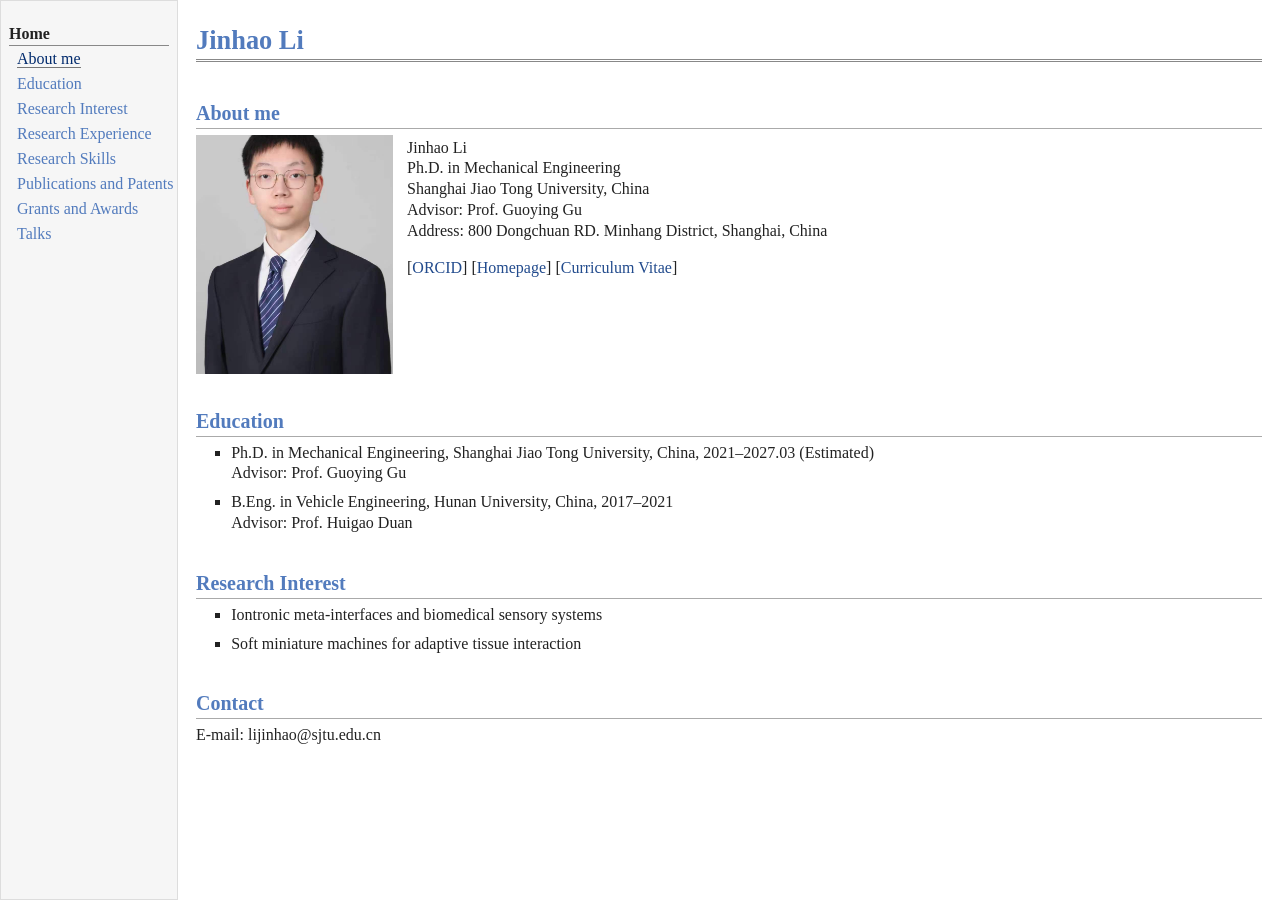
<file: index.html>
<!doctype html>
<html lang="en">
<head>
<meta charset="utf-8">
<meta name="viewport" content="width=device-width, initial-scale=1">
<meta name="description" content="Jinhao Li — academic CV, research experience, skills, publications, patents, awards, and talks.">
<title>Jinhao Li | Jinhao Li</title>
<link rel="stylesheet" href="style.css">
</head>
<body>
<a class="skip" href="#layout-content">Skip to content</a>
<div id="layout">
<nav id="layout-menu" aria-label="CV sections"><div class="menu-category">Home</div><div class="menu-item"><a href="index.html" class="current" aria-current="page">About me</a></div><div class="menu-item"><a href="index.html#education">Education</a></div><div class="menu-item"><a href="index.html#research-interest">Research Interest</a></div><div class="menu-item"><a href="research-experience.html">Research Experience</a></div><div class="menu-item"><a href="research-skills.html">Research Skills</a></div><div class="menu-item"><a href="publications.html">Publications and Patents</a></div><div class="menu-item"><a href="grants-and-awards.html">Grants and Awards</a></div><div class="menu-item"><a href="talks.html">Talks</a></div></nav>
<main id="layout-content">
<div id="toptitle"><h1>Jinhao Li</h1></div>
<h2 id="about-me">About me</h2>
<div class="profile">
<div class="portrait-frame"><img src="portrait.jpg" alt="Portrait of Jinhao Li" width="197" height="239"></div>
<div class="profile-text">
<p>Jinhao Li<br>
Ph.D. in Mechanical Engineering<br>
Shanghai Jiao Tong University, China<br>
Advisor: Prof. Guoying Gu<br>
Address: 800 Dongchuan RD. Minhang District, Shanghai, China</p>
<p>[<a href="https://orcid.org/0009-0001-1535-3664">ORCID</a>]
[<a href="https://softrobotics.sjtu.edu.cn/">Homepage</a>]
[<a href="CV_Jinhao_Li.pdf">Curriculum Vitae</a>]</p>
</div>
</div>
<h2 id="education">Education</h2>
<ul>
<li><p>Ph.D. in Mechanical Engineering, Shanghai Jiao Tong University, China, 2021–2027.03 (Estimated)<br>Advisor: Prof. Guoying Gu</p></li>
<li><p>B.Eng. in Vehicle Engineering, Hunan University, China, 2017–2021<br>Advisor: Prof. Huigao Duan</p></li>
</ul>
<h2 id="research-interest">Research Interest</h2>
<ul>
<li><p>Iontronic meta-interfaces and biomedical sensory systems</p></li>
<li><p>Soft miniature machines for adaptive tissue interaction</p></li>
</ul>
<h2>Contact</h2>
<p>E-mail: lijinhao@sjtu.edu.cn</p>

</main>
</div>
</body>
</html>
</file>
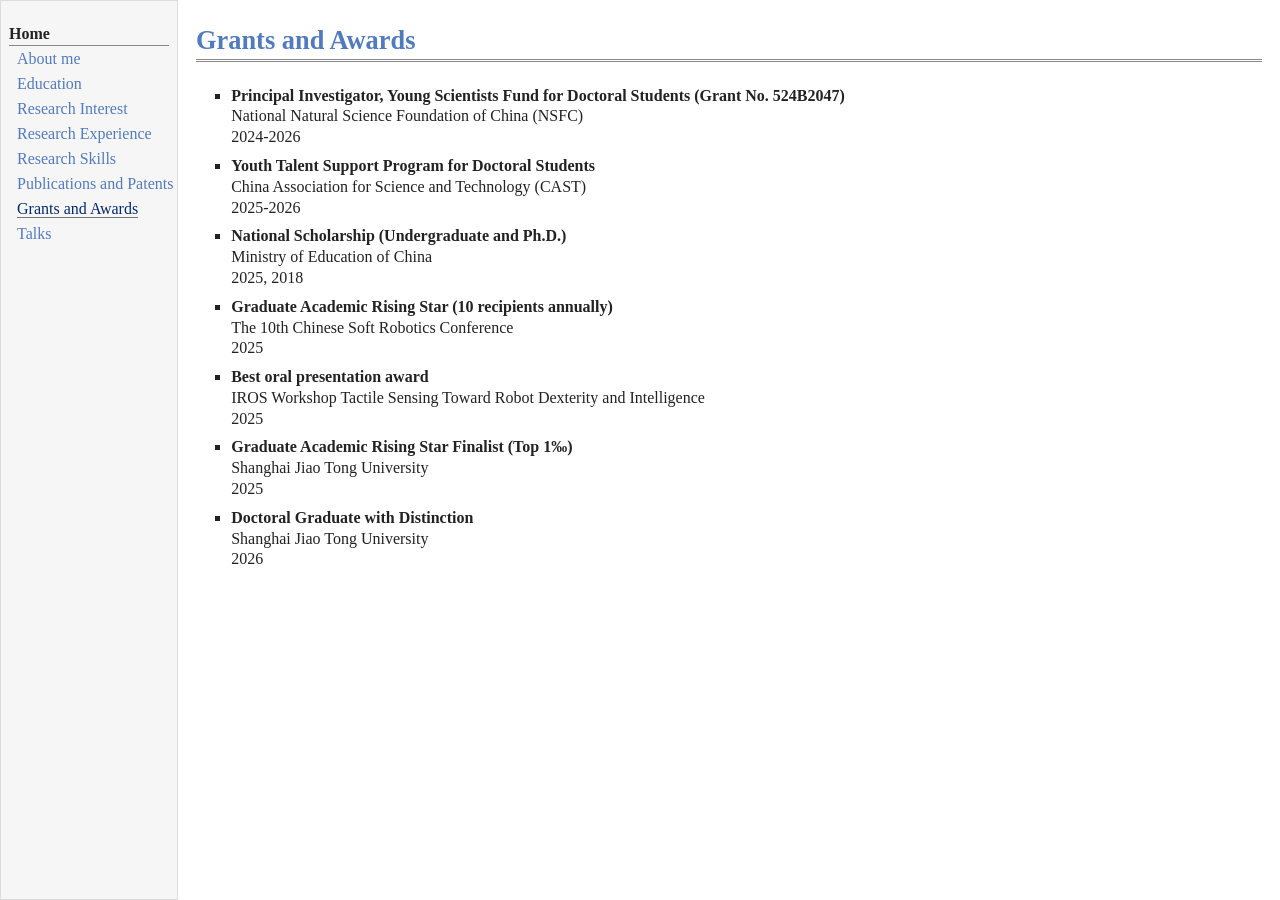
<file: grants-and-awards.html>
<!doctype html>
<html lang="en">
<head>
<meta charset="utf-8">
<meta name="viewport" content="width=device-width, initial-scale=1">
<meta name="description" content="Jinhao Li — academic CV, research experience, skills, publications, patents, awards, and talks.">
<title>Grants and Awards | Jinhao Li</title>
<link rel="stylesheet" href="style.css">
</head>
<body>
<a class="skip" href="#layout-content">Skip to content</a>
<div id="layout">
<nav id="layout-menu" aria-label="CV sections"><div class="menu-category">Home</div><div class="menu-item"><a href="index.html">About me</a></div><div class="menu-item"><a href="index.html#education">Education</a></div><div class="menu-item"><a href="index.html#research-interest">Research Interest</a></div><div class="menu-item"><a href="research-experience.html">Research Experience</a></div><div class="menu-item"><a href="research-skills.html">Research Skills</a></div><div class="menu-item"><a href="publications.html">Publications and Patents</a></div><div class="menu-item"><a href="grants-and-awards.html" class="current" aria-current="page">Grants and Awards</a></div><div class="menu-item"><a href="talks.html">Talks</a></div></nav>
<main id="layout-content">
<div id="toptitle"><h1>Grants and Awards</h1></div>
<ul>
<li><p><strong>Principal Investigator, Young Scientists Fund for Doctoral Students (Grant No. 524B2047)</strong><br>National Natural Science Foundation of China (NSFC)<br>2024-2026</p></li>
<li><p><strong>Youth Talent Support Program for Doctoral Students</strong><br>China Association for Science and Technology (CAST)<br>2025-2026</p></li>
<li><p><strong>National Scholarship (Undergraduate and Ph.D.)</strong><br>Ministry of Education of China<br>2025, 2018</p></li>
<li><p><strong>Graduate Academic Rising Star (10 recipients annually)</strong><br>The 10th Chinese Soft Robotics Conference<br>2025</p></li>
<li><p><strong>Best oral presentation award</strong><br>IROS Workshop Tactile Sensing Toward Robot Dexterity and Intelligence<br>2025</p></li>
<li><p><strong>Graduate Academic Rising Star Finalist (Top 1‰)</strong><br>Shanghai Jiao Tong University<br>2025</p></li>
<li><p><strong>Doctoral Graduate with Distinction</strong><br>Shanghai Jiao Tong University<br>2026</p></li>
</ul>
</main>
</div>
</body>
</html>
</file>
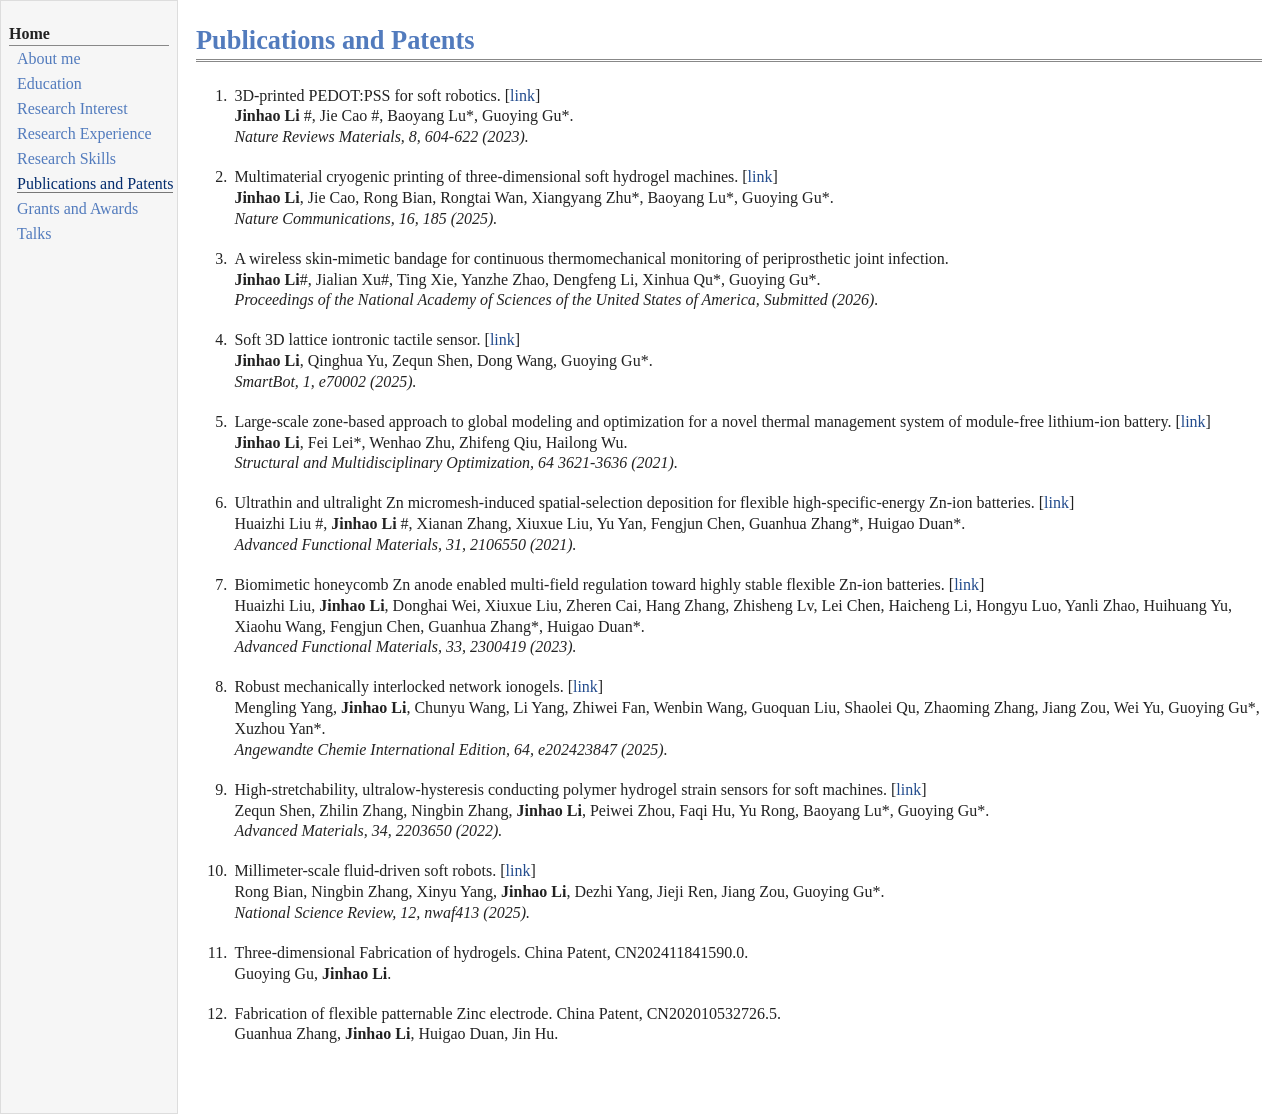
<file: publications.html>
<!doctype html>
<html lang="en">
<head>
<meta charset="utf-8">
<meta name="viewport" content="width=device-width, initial-scale=1">
<meta name="description" content="Jinhao Li — academic CV, research experience, skills, publications, patents, awards, and talks.">
<title>Publications and Patents | Jinhao Li</title>
<link rel="stylesheet" href="style.css">
</head>
<body>
<a class="skip" href="#layout-content">Skip to content</a>
<div id="layout">
<nav id="layout-menu" aria-label="CV sections"><div class="menu-category">Home</div><div class="menu-item"><a href="index.html">About me</a></div><div class="menu-item"><a href="index.html#education">Education</a></div><div class="menu-item"><a href="index.html#research-interest">Research Interest</a></div><div class="menu-item"><a href="research-experience.html">Research Experience</a></div><div class="menu-item"><a href="research-skills.html">Research Skills</a></div><div class="menu-item"><a href="publications.html" class="current" aria-current="page">Publications and Patents</a></div><div class="menu-item"><a href="grants-and-awards.html">Grants and Awards</a></div><div class="menu-item"><a href="talks.html">Talks</a></div></nav>
<main id="layout-content">
<div id="toptitle"><h1>Publications and Patents</h1></div>
<ol class="publications">
<li><p>3D-printed PEDOT:PSS for soft robotics. [<a href="https://www.nature.com/articles/s41578-023-00587-5">link</a>]<br><strong>Jinhao Li</strong> #, Jie Cao #, Baoyang Lu*, Guoying Gu*.<br><em>Nature Reviews Materials, 8, 604-622 (2023).</em></p></li>
<li><p>Multimaterial cryogenic printing of three-dimensional soft hydrogel machines. [<a href="https://www.nature.com/articles/s41467-024-55323-6">link</a>]<br><strong>Jinhao Li</strong>, Jie Cao, Rong Bian, Rongtai Wan, Xiangyang Zhu*, Baoyang Lu*, Guoying Gu*.<br><em>Nature Communications, 16, 185 (2025).</em></p></li>
<li><p>A wireless skin-mimetic bandage for continuous thermomechanical monitoring of periprosthetic joint infection.<br><strong>Jinhao Li</strong>#, Jialian Xu#, Ting Xie, Yanzhe Zhao, Dengfeng Li, Xinhua Qu*, Guoying Gu*.<br><em>Proceedings of the National Academy of Sciences of the United States of America, Submitted (2026).</em></p></li>
<li><p>Soft 3D lattice iontronic tactile sensor. [<a href="https://onlinelibrary.wiley.com/doi/10.1002/smb2.70002">link</a>]<br><strong>Jinhao Li</strong>, Qinghua Yu, Zequn Shen, Dong Wang, Guoying Gu*.<br><em>SmartBot, 1, e70002 (2025).</em></p></li>
<li><p>Large-scale zone-based approach to global modeling and optimization for a novel thermal management system of module-free lithium-ion battery. [<a href="https://link.springer.com/article/10.1007/s00158-021-03042-7">link</a>]<br><strong>Jinhao Li</strong>, Fei Lei*, Wenhao Zhu, Zhifeng Qiu, Hailong Wu.<br><em>Structural and Multidisciplinary Optimization, 64 3621-3636 (2021).</em></p></li>
<li><p>Ultrathin and ultralight Zn micromesh-induced spatial-selection deposition for flexible high-specific-energy Zn-ion batteries. [<a href="https://advanced.onlinelibrary.wiley.com/doi/abs/10.1002/adfm.202106550">link</a>]<br>Huaizhi Liu #, <strong>Jinhao Li</strong> #, Xianan Zhang, Xiuxue Liu, Yu Yan, Fengjun Chen, Guanhua Zhang*, Huigao Duan*.<br><em>Advanced Functional Materials, 31, 2106550 (2021).</em></p></li>
<li><p>Biomimetic honeycomb Zn anode enabled multi-field regulation toward highly stable flexible Zn-ion batteries. [<a href="https://advanced.onlinelibrary.wiley.com/doi/abs/10.1002/adfm.202300419">link</a>]<br>Huaizhi Liu, <strong>Jinhao Li</strong>, Donghai Wei, Xiuxue Liu, Zheren Cai, Hang Zhang, Zhisheng Lv, Lei Chen, Haicheng Li, Hongyu Luo, Yanli Zhao, Huihuang Yu, Xiaohu Wang, Fengjun Chen, Guanhua Zhang*, Huigao Duan*.<br><em>Advanced Functional Materials, 33, 2300419 (2023).</em></p></li>
<li><p>Robust mechanically interlocked network ionogels. [<a href="https://onlinelibrary.wiley.com/doi/abs/10.1002/anie.202423847">link</a>]<br>Mengling Yang, <strong>Jinhao Li</strong>, Chunyu Wang, Li Yang, Zhiwei Fan, Wenbin Wang, Guoquan Liu, Shaolei Qu, Zhaoming Zhang, Jiang Zou, Wei Yu, Guoying Gu*, Xuzhou Yan*.<br><em>Angewandte Chemie International Edition, 64, e202423847 (2025).</em></p></li>
<li><p>High-stretchability, ultralow-hysteresis conducting polymer hydrogel strain sensors for soft machines. [<a href="https://advanced.onlinelibrary.wiley.com/doi/10.1002/adma.202203650">link</a>]<br>Zequn Shen, Zhilin Zhang, Ningbin Zhang, <strong>Jinhao Li</strong>, Peiwei Zhou, Faqi Hu, Yu Rong, Baoyang Lu*, Guoying Gu*.<br><em>Advanced Materials, 34, 2203650 (2022).</em></p></li>
<li><p>Millimeter-scale fluid-driven soft robots. [<a href="https://doi.org/10.1093/nsr/nwaf413">link</a>]<br>Rong Bian, Ningbin Zhang, Xinyu Yang, <strong>Jinhao Li</strong>, Dezhi Yang, Jieji Ren, Jiang Zou, Guoying Gu*.<br><em>National Science Review, 12, nwaf413 (2025).</em></p></li>
<li><p>Three-dimensional Fabrication of hydrogels. China Patent, CN202411841590.0.<br>Guoying Gu, <strong>Jinhao Li</strong>.</p></li>
<li><p>Fabrication of flexible patternable Zinc electrode. China Patent, CN202010532726.5.<br>Guanhua Zhang, <strong>Jinhao Li</strong>, Huigao Duan, Jin Hu.</p></li>
</ol>
</main>
</div>
</body>
</html>
</file>
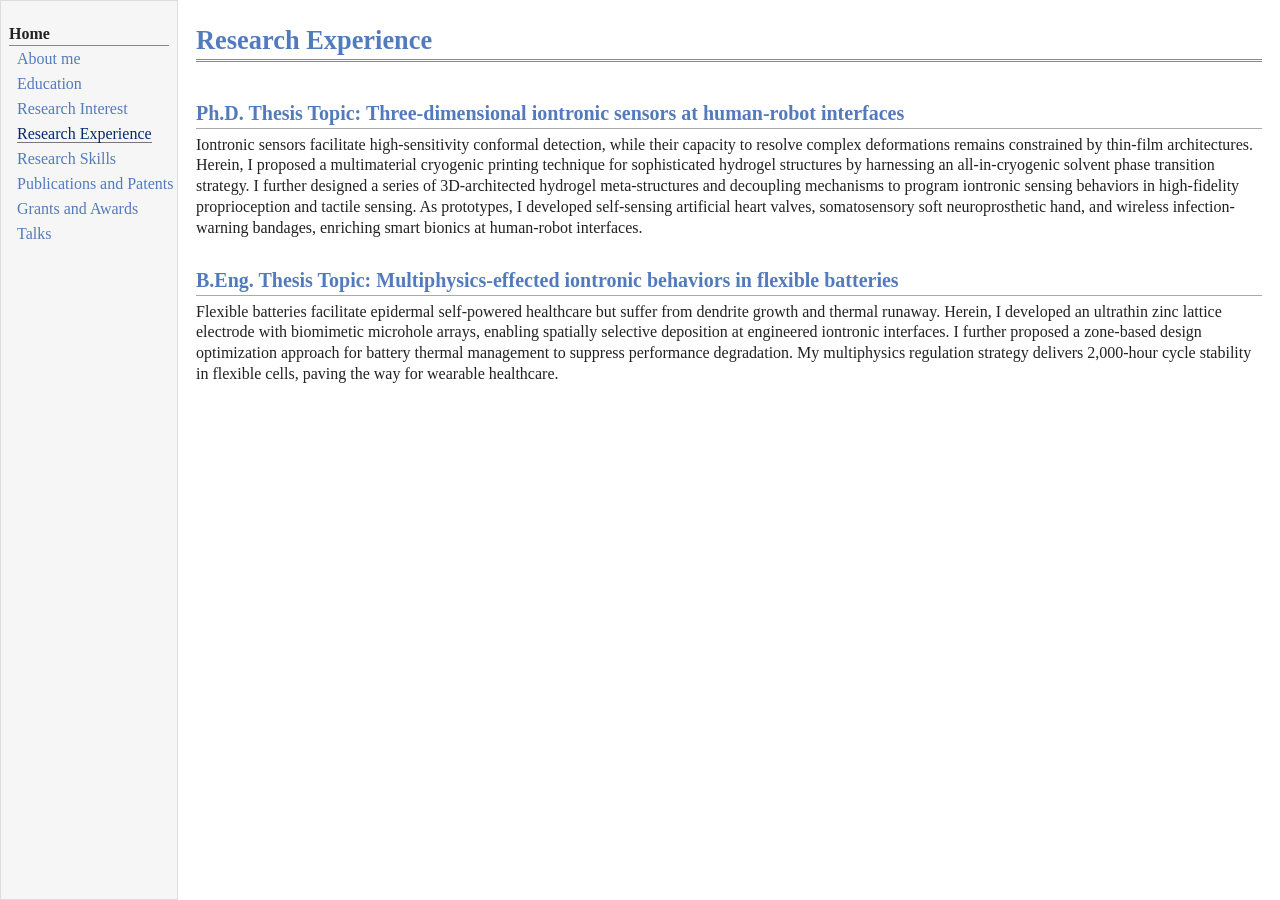
<file: research-experience.html>
<!doctype html>
<html lang="en">
<head>
<meta charset="utf-8">
<meta name="viewport" content="width=device-width, initial-scale=1">
<meta name="description" content="Jinhao Li — academic CV, research experience, skills, publications, patents, awards, and talks.">
<title>Research Experience | Jinhao Li</title>
<link rel="stylesheet" href="style.css">
</head>
<body>
<a class="skip" href="#layout-content">Skip to content</a>
<div id="layout">
<nav id="layout-menu" aria-label="CV sections"><div class="menu-category">Home</div><div class="menu-item"><a href="index.html">About me</a></div><div class="menu-item"><a href="index.html#education">Education</a></div><div class="menu-item"><a href="index.html#research-interest">Research Interest</a></div><div class="menu-item"><a href="research-experience.html" class="current" aria-current="page">Research Experience</a></div><div class="menu-item"><a href="research-skills.html">Research Skills</a></div><div class="menu-item"><a href="publications.html">Publications and Patents</a></div><div class="menu-item"><a href="grants-and-awards.html">Grants and Awards</a></div><div class="menu-item"><a href="talks.html">Talks</a></div></nav>
<main id="layout-content">
<div id="toptitle"><h1>Research Experience</h1></div>
<h2>Ph.D. Thesis Topic: Three-dimensional iontronic sensors at human-robot interfaces</h2>
<p>Iontronic sensors facilitate high-sensitivity conformal detection, while their capacity to resolve complex deformations remains constrained by thin-film architectures. Herein, I proposed a multimaterial cryogenic printing technique for sophisticated hydrogel structures by harnessing an all-in-cryogenic solvent phase transition strategy. I further designed a series of 3D-architected hydrogel meta-structures and decoupling mechanisms to program iontronic sensing behaviors in high-fidelity proprioception and tactile sensing. As prototypes, I developed self-sensing artificial heart valves, somatosensory soft neuroprosthetic hand, and wireless infection-warning bandages, enriching smart bionics at human-robot interfaces.</p>
<h2>B.Eng. Thesis Topic: Multiphysics-effected iontronic behaviors in flexible batteries</h2>
<p>Flexible batteries facilitate epidermal self-powered healthcare but suffer from dendrite growth and thermal runaway. Herein, I developed an ultrathin zinc lattice electrode with biomimetic microhole arrays, enabling spatially selective deposition at engineered iontronic interfaces. I further proposed a zone-based design optimization approach for battery thermal management to suppress performance degradation. My multiphysics regulation strategy delivers 2,000-hour cycle stability in flexible cells, paving the way for wearable healthcare.</p>

</main>
</div>
</body>
</html>
</file>
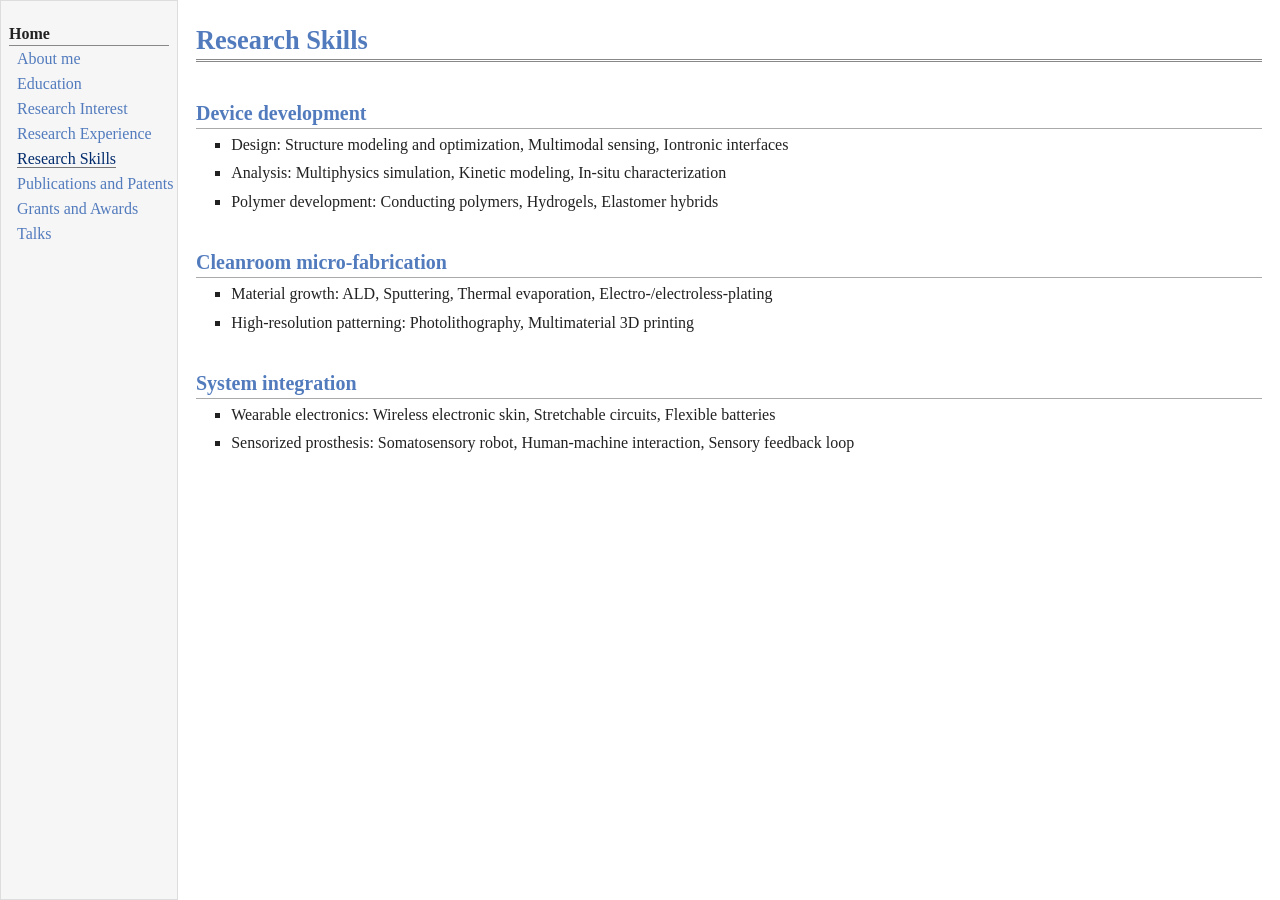
<file: research-skills.html>
<!doctype html>
<html lang="en">
<head>
<meta charset="utf-8">
<meta name="viewport" content="width=device-width, initial-scale=1">
<meta name="description" content="Jinhao Li — academic CV, research experience, skills, publications, patents, awards, and talks.">
<title>Research Skills | Jinhao Li</title>
<link rel="stylesheet" href="style.css">
</head>
<body>
<a class="skip" href="#layout-content">Skip to content</a>
<div id="layout">
<nav id="layout-menu" aria-label="CV sections"><div class="menu-category">Home</div><div class="menu-item"><a href="index.html">About me</a></div><div class="menu-item"><a href="index.html#education">Education</a></div><div class="menu-item"><a href="index.html#research-interest">Research Interest</a></div><div class="menu-item"><a href="research-experience.html">Research Experience</a></div><div class="menu-item"><a href="research-skills.html" class="current" aria-current="page">Research Skills</a></div><div class="menu-item"><a href="publications.html">Publications and Patents</a></div><div class="menu-item"><a href="grants-and-awards.html">Grants and Awards</a></div><div class="menu-item"><a href="talks.html">Talks</a></div></nav>
<main id="layout-content">
<div id="toptitle"><h1>Research Skills</h1></div>
<h2>Device development</h2>
<ul>
<li><p>Design: Structure modeling and optimization, Multimodal sensing, Iontronic interfaces</p></li>
<li><p>Analysis: Multiphysics simulation, Kinetic modeling, In-situ characterization</p></li>
<li><p>Polymer development: Conducting polymers, Hydrogels, Elastomer hybrids</p></li>
</ul>
<h2>Cleanroom micro-fabrication</h2>
<ul>
<li><p>Material growth: ALD, Sputtering, Thermal evaporation, Electro-/electroless-plating</p></li>
<li><p>High-resolution patterning: Photolithography, Multimaterial 3D printing</p></li>
</ul>
<h2>System integration</h2>
<ul>
<li><p>Wearable electronics: Wireless electronic skin, Stretchable circuits, Flexible batteries</p></li>
<li><p>Sensorized prosthesis: Somatosensory robot, Human-machine interaction, Sensory feedback loop</p></li>
</ul>

</main>
</div>
</body>
</html>
</file>
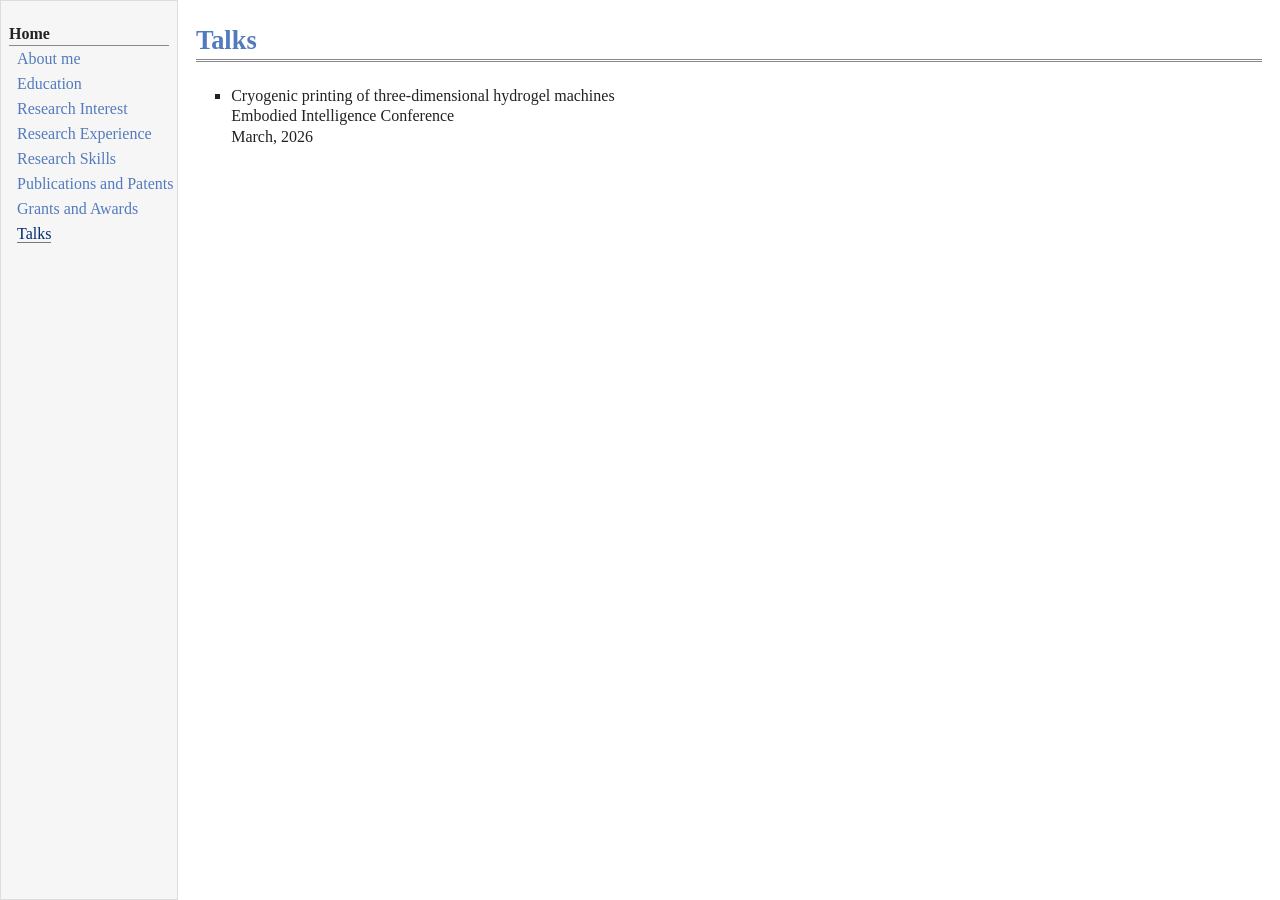
<file: talks.html>
<!doctype html>
<html lang="en">
<head>
<meta charset="utf-8">
<meta name="viewport" content="width=device-width, initial-scale=1">
<meta name="description" content="Jinhao Li — academic CV, research experience, skills, publications, patents, awards, and talks.">
<title>Talks | Jinhao Li</title>
<link rel="stylesheet" href="style.css">
</head>
<body>
<a class="skip" href="#layout-content">Skip to content</a>
<div id="layout">
<nav id="layout-menu" aria-label="CV sections"><div class="menu-category">Home</div><div class="menu-item"><a href="index.html">About me</a></div><div class="menu-item"><a href="index.html#education">Education</a></div><div class="menu-item"><a href="index.html#research-interest">Research Interest</a></div><div class="menu-item"><a href="research-experience.html">Research Experience</a></div><div class="menu-item"><a href="research-skills.html">Research Skills</a></div><div class="menu-item"><a href="publications.html">Publications and Patents</a></div><div class="menu-item"><a href="grants-and-awards.html">Grants and Awards</a></div><div class="menu-item"><a href="talks.html" class="current" aria-current="page">Talks</a></div></nav>
<main id="layout-content">
<div id="toptitle"><h1>Talks</h1></div>
<ul><li><p>Cryogenic printing of three-dimensional hydrogel machines<br>Embodied Intelligence Conference<br>March, 2026</p></li></ul>
</main>
</div>
</body>
</html>
</file>
<file: style.css>
* { box-sizing: border-box; }
html { scroll-behavior: smooth; }
body { margin: 0; background: #fff; color: #222; font-family: Georgia, "Times New Roman", serif; font-size: 16px; }
a { color: #224b8d; text-decoration: none; }
a:hover { border-bottom: 1px dotted #777; }
a:focus-visible { outline: 2px solid #224b8d; outline-offset: 3px; }
.skip { position: absolute; left: -9999px; top: 8px; background: #fff; padding: 8px; z-index: 2; }
.skip:focus { left: 8px; }
#layout { display: grid; grid-template-columns: 178px minmax(0, 1fr); align-items: stretch; min-height: 100vh; }
#layout-menu { background: #f6f6f6; border: 1px solid #ddd; padding: 8px; white-space: nowrap; }
#layout-menu .menu-category { border-bottom: 1px solid #888; margin-top: 0.8em; padding: 0.2em 0 0.1em; font-weight: bold; }
#layout-menu .menu-item { padding-left: 16px; text-indent: -16px; line-height: 1.5; margin-top: 1px; }
#layout-menu a { color: #527bbd; margin-left: 0.5em; }
#layout-menu a.current { color: #022b6d; border-bottom: 1px solid #777; }
#layout-content { padding: 0 18px 48px; max-width: 1120px; min-width: 0; }
#toptitle { border-bottom: 3px double #888; margin: 0 0 1.5em; padding: 0 0 0.2em; }
h1, h2 { color: #527bbd; font-weight: bold; line-height: 1.1; }
h1 { border: 0; font-size: 1.65em; padding-top: 0.5em; margin: 0.5em 0 0; }
h2 { border-bottom: 1px solid #aaa; font-size: 1.25em; padding: 0.8em 0 0.2em; margin: 0.7em 0 0.3em; }
p { line-height: 1.3; margin: 0 0 0.8em; }
ul, ol { margin: 0.2em 0 0.8em; padding-left: 2.2em; }
ul { list-style-type: square; }
li { padding: 0 0 0.2em; }
li p { margin: 0 0 0.3em; }
ol.publications li { padding-left: 0.2em; margin-bottom: 0.7em; }
.profile { display: flex; align-items: flex-start; gap: 14px; margin: 0 0 1.25em; }
.portrait-frame { flex: 0 0 auto; width: 197px; height: 239px; overflow: hidden; }
.portrait-frame img { display: block; width: 197px; height: 239px; object-fit: cover; object-position: center 15%; transform: scale(1.65); transform-origin: center 20%; border: 0; }
.profile-text { padding-top: 3px; }
.profile-text p { margin-bottom: 1em; }
@media (max-width: 740px) {
  #layout { display: block; }
  #layout-menu { border-left: 0; border-right: 0; padding: 8px 14px 11px; white-space: normal; }
  #layout-menu .menu-category { margin-top: 0; }
  #layout-menu .menu-item { display: inline-block; padding: 0; text-indent: 0; margin: 4px 8px 0 0; white-space: normal; }
  #layout-menu a { margin-left: 0; }
  #layout-content { padding: 0 16px 36px; }
  .profile { flex-wrap: wrap; }
}
@media (max-width: 430px) {
  .portrait-frame, .portrait-frame img { width: 160px; height: 195px; }
}
@media (prefers-reduced-motion: reduce) { html { scroll-behavior: auto; } }
</file>
